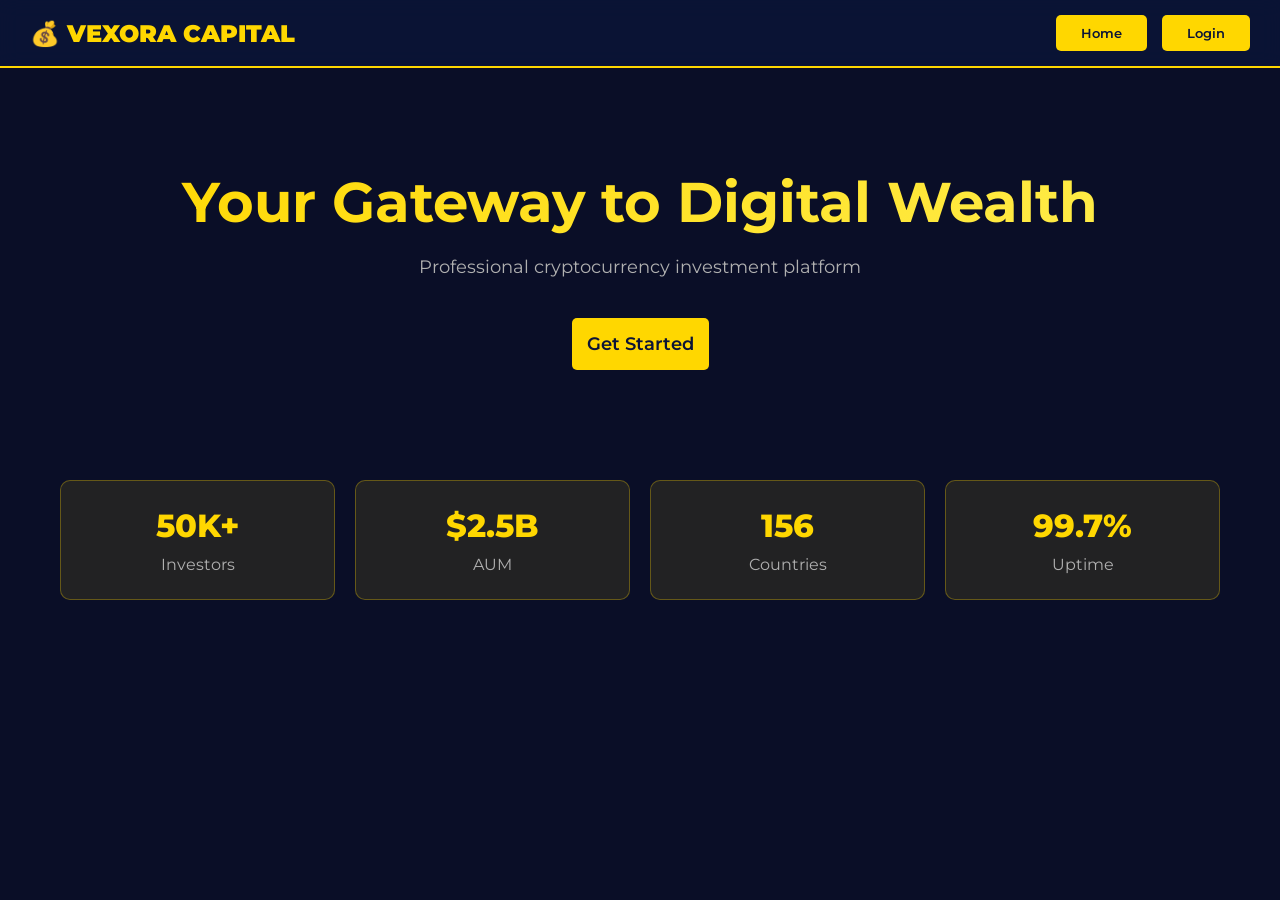
<file: index.html>
<!DOCTYPE html><html lang=en><head><meta charset=UTF-8><meta name=viewport content="width=device-width,initial-scale=1"><title>VEXORA CAPITAL - Investment Platform</title><link rel=stylesheet href=https://cdnjs.cloudflare.com/ajax/libs/font-awesome/6.4.0/css/all.min.css><link href="https://fonts.googleapis.com/css2?family=Montserrat:wght@300;400;600;700;900&display=swap" rel=stylesheet><script src=https://s3.tradingview.com/tv.js></script><style>*{margin:0;padding:0;box-sizing:border-box}body{font-family:Montserrat,sans-serif;background:#0a0e27;color:#e0e0e0;overflow-x:hidden}.page{display:none}.page.active{display:block}nav{background:rgba(11,20,55,.9);backdrop-filter:blur(10px);padding:15px 30px;position:sticky;top:0;z-index:999;border-bottom:2px solid #ffd700;display:flex;justify-content:space-between;align-items:center}.logo{font-size:24px;font-weight:900;color:#ffd700}.nav-btns{display:flex;gap:15px}.btn{padding:10px 25px;border:none;border-radius:5px;cursor:pointer;font-weight:600;transition:.3s;font-family:Montserrat}.btn-gold{background:#ffd700;color:#0b1437}.btn-gold:hover{background:#ffc700;transform:translateY(-2px)}.container{max-width:1200px;margin:0 auto;padding:20px}.hero{text-align:center;padding:80px 20px}.hero h1{font-size:56px;background:linear-gradient(135deg,#ffd700,#ffed4e);-webkit-background-clip:text;-webkit-text-fill-color:transparent;margin-bottom:20px}.card{background:rgba(26,26,46,.8);border:1px solid rgba(255,215,0,.2);padding:30px;border-radius:10px;margin-bottom:20px;transition:.3s}.card:hover{transform:translateY(-5px);border-color:#ffd700}.form-group{margin-bottom:20px}.form-group label{display:block;margin-bottom:8px;color:#ffd700;font-weight:600}.form-group input,.form-group select{width:100%;padding:12px;background:rgba(11,20,55,.8);border:1px solid #ffd700;border-radius:5px;color:#fff}.sidebar{background:rgba(11,20,55,.9);padding:20px;border-radius:10px;margin-bottom:20px}.sidebar-item{padding:12px;margin:8px 0;background:rgba(255,215,0,.05);border-left:3px solid transparent;cursor:pointer;border-radius:5px;transition:.3s}.sidebar-item:hover,.sidebar-item.active{background:rgba(255,215,0,.15);border-left-color:#ffd700;color:#ffd700}.stats{display:grid;grid-template-columns:repeat(auto-fit,minmax(200px,1fr));gap:20px;margin:30px 0}.stat-box{background:rgba(255,215,0,.1);border:1px solid rgba(255,215,0,.3);border-radius:10px;padding:25px;text-align:center}.stat-box .value{font-size:32px;font-weight:800;color:#ffd700}.stat-box .label{color:#b0b0b0;margin-top:10px}table{width:100%;border-collapse:collapse;margin:20px 0}table th{background:rgba(255,215,0,.1);padding:12px;text-align:left;color:#ffd700;border-bottom:2px solid rgba(255,215,0,.3)}table td{padding:12px;border-bottom:1px solid rgba(255,215,0,.1)}table tr:hover{background:rgba(255,215,0,.05)}.chart-container{background:rgba(11,20,55,.8);border:1px solid #ffd700;border-radius:10px;padding:20px;margin:20px 0;height:400px}.wallet-box{background:rgba(0,0,0,.5);padding:15px;border-radius:5px;font-family:monospace;font-size:12px;word-break:break-all;margin:10px 0}.copy-btn{background:#ffd700;color:#0b1437;padding:8px 15px;border:none;border-radius:5px;cursor:pointer;font-weight:600;margin-top:10px}.copy-btn:hover{background:#ffc700}@media(max-width:768px){.hero h1{font-size:36px}.stats{grid-template-columns:1fr}nav{flex-direction:column;gap:15px}}</style><body><nav><div class=logo>💰 VEXORA CAPITAL</div><div class=nav-btns><button class="btn btn-gold"onclick=showPage('home')>Home</button><button class="btn btn-gold"onclick=showPage('dashboard')id=dashBtn style=display:none>Dashboard</button><button class="btn btn-gold"onclick=logout()id=logoutBtn style=display:none>Logout</button><button class="btn btn-gold"onclick=showPage('login')id=loginBtn>Login</button></div></nav><div id=home class="page active"><div class=container><div class=hero><h1>Your Gateway to Digital Wealth</h1><p style=font-size:18px;color:#b0b0b0;margin-bottom:40px>Professional cryptocurrency investment platform</p><button class="btn btn-gold"style=font-size:18px;padding:15px 40px onclick=showPage('register')>Get Started</button></div><div class=stats><div class=stat-box><div class=value>50K+</div><div class=label>Investors</div></div><div class=stat-box><div class=value>$2.5B</div><div class=label>AUM</div></div><div class=stat-box><div class=value>156</div><div class=label>Countries</div></div><div class=stat-box><div class=value>99.7%</div><div class=label>Uptime</div></div></div></div></div><div id=register class=page><div class=container><div class=card style=max-width:500px;margin:40px auto><h2 style=color:#ffd700;text-align:center;margin-bottom:30px>Create Account</h2><div class=form-group><label>Full Name</label><input id=regName placeholder="John Doe"></div><div class=form-group><label>Email</label><input type=email id=regEmail placeholder=john@example.com></div><div class=form-group><label>Phone</label><input type=tel id=regPhone placeholder=+44></div><div class=form-group><label>Country</label><select id=regCountry><option>United Kingdom<option>United States</select></div><div class=form-group><label>Password</label><input type=password id=regPass placeholder="Min 8 characters"></div><div class=form-group><label>Confirm</label><input type=password id=regConfirm placeholder="Confirm password"></div><button class="btn btn-gold"style=width:100% onclick=register()>Register</button><p style=text-align:center;margin-top:15px;color:#999>Have account? <a onclick=showPage('login')style=color:#ffd700;cursor:pointer>Login</a></div></div></div><div id=verify class=page><div class=container><div class=card style=max-width:500px;margin:100px auto;text-align:center><i class="fas fa-envelope"style=font-size:64px;color:#ffd700;margin-bottom:20px></i><h2 style=color:#ffd700>Check Your Email</h2><p style=color:#b0b0b0;margin:20px 0>We've sent a verification link to <strong id=verifyEmail style=color:#ffd700></strong><p style=color:#999;font-size:14px>Click the link to verify your account</p><button class="btn btn-gold"style=width:100%;margin-top:30px onclick=verifyEmail()>✅ I've Verified (Demo)</button></div></div></div><div id=login class=page><div class=container><div class=card style=max-width:500px;margin:40px auto><h2 style=color:#ffd700;text-align:center;margin-bottom:30px>Login</h2><div id=loginMsg></div><div class=form-group><label>Email</label><input type=email id=loginEmail></div><div class=form-group><label>Password</label><input type=password id=loginPass></div><button class="btn btn-gold"style=width:100% onclick=login()>Login</button><p style=text-align:center;margin-top:15px;color:#999>No account? <a onclick=showPage('register')style=color:#ffd700;cursor:pointer>Register</a></div></div></div><div id=dashboard class=page><div class=container><div class=sidebar><div class="sidebar-item active"onclick=showDash('overview')><i class="fas fa-chart-line"></i> Overview</div><div class=sidebar-item onclick=showDash('charts')><i class="fas fa-chart-bar"></i> Live Charts</div><div class=sidebar-item onclick=showDash('deposit')><i class="fas fa-arrow-down"></i> Deposit</div><div class=sidebar-item onclick=showDash('withdraw')><i class="fas fa-arrow-up"></i> Withdraw</div><div class=sidebar-item onclick=showDash('referral')><i class="fas fa-users"></i> Referrals</div><div class=sidebar-item onclick=showDash('transactions')><i class="fas fa-list"></i> Transactions</div><div class=sidebar-item onclick=showDash('settings')><i class="fas fa-cog"></i> Settings</div></div><div id=overview-dash class=dash-section><h2 style=color:#ffd700;margin-bottom:30px>Welcome, <span id=userName>User</span>!</h2><div class=stats><div class=stat-box><div class=value>$<span id=balance>0.00</span></div><div class=label>Balance</div></div><div class=stat-box><div class=value>$<span id=profit>0.00</span></div><div class=label>Profit</div></div><div class=stat-box><div class=value><span id=refs>0</span></div><div class=label>Referrals</div></div></div></div><div id=charts-dash class=dash-section style=display:none><h2 style=color:#ffd700;margin-bottom:30px>📈 Live Market Charts</h2><div class=chart-container id=btc-chart></div><div class=chart-container id=eth-chart></div></div><div id=deposit-dash class=dash-section style=display:none><h2 style=color:#ffd700;margin-bottom:30px>Deposit Cryptocurrency</h2><div class=card><h3 style=color:#ffd700><i class="fab fa-bitcoin"></i> Bitcoin</h3><div class=wallet-box>bc1qz69wrtc6nkrqhxmta0h7jzv6wcut8pshaus3hw</div><button class=copy-btn onclick=copy('bc1qz69wrtc6nkrqhxmta0h7jzv6wcut8pshaus3hw')>Copy</button></div><div class=card><h3 style=color:#ffd700><i class="fab fa-ethereum"></i> Ethereum</h3><div class=wallet-box>0xC8E8029Fe2Ea976394563F7a650f417b4dA5bAfE</div><button class=copy-btn onclick=copy('0xC8E8029Fe2Ea976394563F7a650f417b4dA5bAfE')>Copy</button></div><div class=card><h3 style=color:#ffd700><i class="fas fa-dollar-sign"></i> USDT (TRC-20)</h3><div class=wallet-box>TGLf3LMQ5FCjk5HuJx7gmmPLVWWkAxgXLD</div><button class=copy-btn onclick=copy('TGLf3LMQ5FCjk5HuJx7gmmPLVWWkAxgXLD')>Copy</button></div></div><div id=withdraw-dash class=dash-section style=display:none><h2 style=color:#ffd700;margin-bottom:30px>Request Withdrawal</h2><div class=card><div class=form-group><label>Amount</label><input type=number id=wAmount placeholder=50 min=50></div><div class=form-group><label>Crypto</label><select id=wCrypto><option>Bitcoin<option>Ethereum<option>USDT</select></div><div class=form-group><label>Wallet Address</label><input id=wAddress placeholder="Your wallet"></div><button class="btn btn-gold"style=width:100% onclick=withdraw()>Request</button></div></div><div id=referral-dash class=dash-section style=display:none><h2 style=color:#ffd700;margin-bottom:30px>Referral Program</h2><div class=card><h3 style=color:#ffd700>Your Referral Link</h3><div class=wallet-box id=refLink>https://vexora-capital.com/?ref=ABC123</div><button class=copy-btn onclick=copy(document.getElementById('refLink').textContent)>Copy Link</button></div><div class=stats><div class=stat-box><div class=value>0</div><div class=label>Total Refs</div></div><div class=stat-box><div class=value>$0.00</div><div class=label>Earnings</div></div></div></div><div id=transactions-dash class=dash-section style=display:none><h2 style=color:#ffd700;margin-bottom:30px>Transaction History</h2><div class=card><table><thead><tr><th>Type<th>Amount<th>Date<th>Status<tbody><tr><td colspan=4 style=text-align:center>No transactions yet</table></div></div><div id=settings-dash class=dash-section style=display:none><h2 style=color:#ffd700;margin-bottom:30px>⚙️ Account Settings</h2><div class=card><h3 style=color:#ffd700>Personal Information</h3><div class=form-group><label>Name</label><input id=setName></div><div class=form-group><label>Email</label><input type=email id=setEmail readonly></div><div class=form-group><label>Phone</label><input type=tel id=setPhone></div><div class=form-group><label>Country</label><select id=setCountry><option>UK<option>US</select></div><button class="btn btn-gold"style=width:100% onclick=saveSettings()>Save</button></div><div class=card><h3 style=color:#ffd700>Change Password</h3><div class=form-group><label>Current</label><input type=password id=currPass></div><div class=form-group><label>New</label><input type=password id=newPass></div><div class=form-group><label>Confirm</label><input type=password id=confPass></div><button class="btn btn-gold"style=width:100% onclick=changePass()>Change</button></div><div class=card><h3 style=color:#ffd700>Notifications</h3><div style=margin:15px 0><label><input type=checkbox checked> Email Notifications</label></div><div style=margin:15px 0><label><input type=checkbox checked> Deposit Alerts</label></div><div style=margin:15px 0><label><input type=checkbox checked> Withdrawal Alerts</label></div><button class="btn btn-gold"style=width:100% onclick=alert('✅ Saved!')>Save Preferences</button></div></div></div></div><script>let users=JSON.parse(localStorage.getItem('users')||'[]'),user=JSON.parse(localStorage.getItem('user')||'null');function showPage(e){document.querySelectorAll('.page').forEach(e=>e.classList.remove('active')),document.getElementById(e).classList.add('active')}function showDash(e){document.querySelectorAll('.dash-section').forEach(e=>e.style.display='none'),document.getElementById(e+'-dash').style.display='block',document.querySelectorAll('.sidebar-item').forEach(e=>e.classList.remove('active')),event.target.classList.add('active')}function register(){const e=document.getElementById('regName').value,t=document.getElementById('regEmail').value,s=document.getElementById('regPhone').value,o=document.getElementById('regCountry').value,a=document.getElementById('regPass').value,l=document.getElementById('regConfirm').value;if(!e||!t||!a||a.length<8||a!==l)return void alert('❌ Fill all fields! Password 8+ chars');if(users.find(e=>e.email===t))return void alert('❌ Email exists');users.push({id:Date.now(),name:e,email:t,phone:s,country:o,password:a,balance:0,profit:0,verified:!1,refCode:Math.random().toString(36).substr(2,8).toUpperCase()}),localStorage.setItem('users',JSON.stringify(users)),document.getElementById('verifyEmail').textContent=t,showPage('verify')}function verifyEmail(){const e=document.getElementById('verifyEmail').textContent,t=users.find(t=>t.email===e);t&&(t.verified=!0,localStorage.setItem('users',JSON.stringify(users)),document.getElementById('loginMsg').innerHTML='<div style="background:rgba(16,185,129,.2);padding:15px;border-radius:5px;color:#10b981;margin-bottom:20px">✅ Email verified! Login now.</div>',showPage('login'))}function login(){const e=document.getElementById('loginEmail').value,t=document.getElementById('loginPass').value,s=users.find(s=>s.email===e&&s.password===t);if(!s)return void alert('❌ Invalid credentials');if(!s.verified)return void alert('⚠️ Verify email first');user=s,localStorage.setItem('user',JSON.stringify(user)),document.getElementById('loginBtn').style.display='none',document.getElementById('dashBtn').style.display='inline-block',document.getElementById('logoutBtn').style.display='inline-block',updateDash(),loadCharts(),showPage('dashboard')}function logout(){user=null,localStorage.setItem('user',null),document.getElementById('loginBtn').style.display='inline-block',document.getElementById('dashBtn').style.display='none',document.getElementById('logoutBtn').style.display='none',showPage('home')}function updateDash(){user&&(document.getElementById('userName').textContent=user.name,document.getElementById('balance').textContent=user.balance.toFixed(2),document.getElementById('profit').textContent=user.profit.toFixed(2),document.getElementById('refs').textContent=user.referrals||0,document.getElementById('refLink').textContent='https://vexora-capital.com/?ref='+user.refCode,document.getElementById('setName').value=user.name,document.getElementById('setEmail').value=user.email,document.getElementById('setPhone').value=user.phone,document.getElementById('setCountry').value=user.country)}function loadCharts(){setTimeout(()=>{new TradingView.widget({container_id:'btc-chart',autosize:!0,symbol:'BINANCE:BTCUSDT',interval:'D',timezone:'Etc/UTC',theme:'dark',style:'1',locale:'en',toolbar_bg:'#0b1437',enable_publishing:!1,hide_top_toolbar:!1}),new TradingView.widget({container_id:'eth-chart',autosize:!0,symbol:'BINANCE:ETHUSDT',interval:'D',timezone:'Etc/UTC',theme:'dark',style:'1',locale:'en',toolbar_bg:'#0b1437',enable_publishing:!1,hide_top_toolbar:!1})},500)}function copy(e){navigator.clipboard.writeText(e),alert('✅ Copied!')}function withdraw(){const e=document.getElementById('wAmount').value;e&&e>=50?(alert('✅ Withdrawal request submitted! Admin will process in 24-48h'),document.getElementById('wAmount').value='',document.getElementById('wAddress').value=''):alert('Min $50')}function saveSettings(){user.name=document.getElementById('setName').value,user.phone=document.getElementById('setPhone').value,user.country=document.getElementById('setCountry').value;const e=users.findIndex(e=>e.id===user.id);users[e]=user,localStorage.setItem('users',JSON.stringify(users)),localStorage.setItem('user',JSON.stringify(user)),alert('✅ Settings saved!'),updateDash()}function changePass(){const e=document.getElementById('currPass').value,t=document.getElementById('newPass').value,s=document.getElementById('confPass').value;if(!e||!t||!s)return void alert('Fill all');if(e!==user.password)return void alert('Current password wrong');if(t!==s)return void alert('Passwords dont match');if(t.length<8)return void alert('Min 8 chars');user.password=t;const o=users.findIndex(e=>e.id===user.id);users[o]=user,localStorage.setItem('users',JSON.stringify(users)),localStorage.setItem('user',JSON.stringify(user)),alert('✅ Password changed!'),document.getElementById('currPass').value='',document.getElementById('newPass').value='',document.getElementById('confPass').value=''}window.onload=()=>{user&&(document.getElementById('loginBtn').style.display='none',document.getElementById('dashBtn').style.display='inline-block',document.getElementById('logoutBtn').style.display='inline-block',updateDash())}</script>
</file>
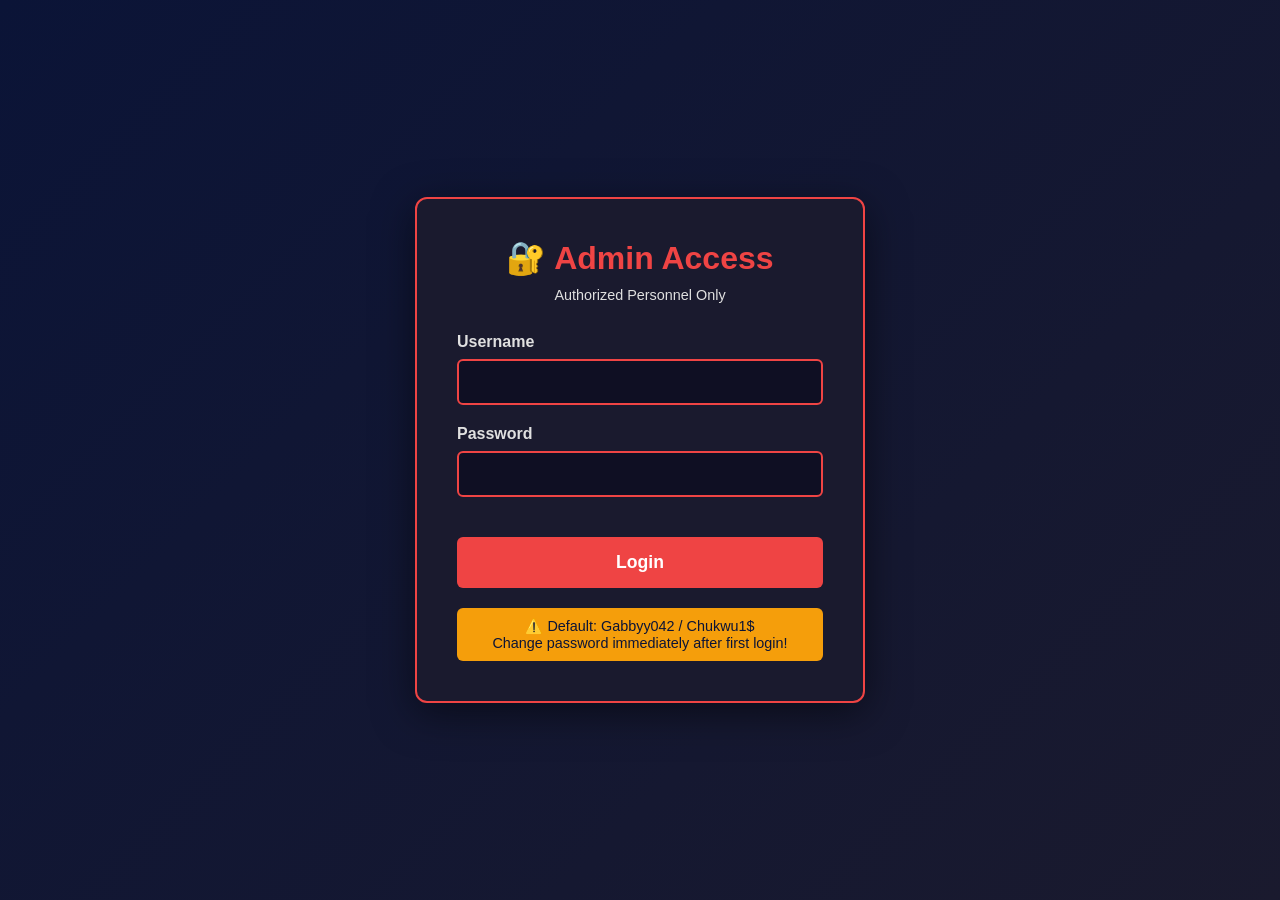
<file: admin-login.html>
<!DOCTYPE html>
<html lang="en">
<head>
    <meta charset="UTF-8">
    <meta name="viewport" content="width=device-width, initial-scale=1.0">
    <title>Admin Login - VEXORA CAPITAL</title>
    <style>
        * { margin: 0; padding: 0; box-sizing: border-box; }
        body { font-family: 'Montserrat', Arial, sans-serif; background: linear-gradient(135deg, #0B1437 0%, #1a1a2e 100%); 
               min-height: 100vh; display: flex; justify-content: center; align-items: center; padding: 20px; }
        .form-container { background: #1a1a2e; padding: 40px; border-radius: 12px; border: 2px solid #EF4444; 
                          max-width: 450px; width: 100%; box-shadow: 0 10px 40px rgba(0,0,0,0.5); }
        h1 { color: #EF4444; text-align: center; margin-bottom: 10px; font-size: 2rem; }
        .subtitle { text-align: center; color: #e0e0e0; margin-bottom: 30px; font-size: 0.9rem; }
        .form-group { margin-bottom: 20px; }
        label { display: block; color: #e0e0e0; margin-bottom: 8px; font-weight: 600; }
        input { width: 100%; padding: 12px; border: 2px solid #EF4444; border-radius: 6px; background: #0f0f23; 
                color: #e0e0e0; font-size: 1rem; }
        input:focus { outline: none; border-color: #FF6B6B; }
        .btn { width: 100%; padding: 15px; background: #EF4444; color: white; border: none; border-radius: 6px; 
               font-size: 1.1rem; font-weight: 700; cursor: pointer; margin-top: 20px; }
        .btn:hover { background: #DC2626; }
        .message { padding: 12px; border-radius: 6px; margin-bottom: 20px; text-align: center; }
        .error { background: #EF4444; color: white; }
        .success { background: #10B981; color: white; }
        .warning { background: #F59E0B; color: #0B1437; padding: 10px; border-radius: 6px; margin-top: 20px; 
                   font-size: 0.9rem; text-align: center; }
    </style>
</head>
<body>
    <div class="form-container">
        <h1>🔐 Admin Access</h1>
        <p class="subtitle">Authorized Personnel Only</p>
        <div id="message"></div>
        <form id="adminLoginForm">
            <div class="form-group">
                <label>Username</label>
                <input type="text" name="username" required>
            </div>
            <div class="form-group">
                <label>Password</label>
                <input type="password" name="password" required>
            </div>
            <button type="submit" class="btn">Login</button>
        </form>
        <div class="warning">
            ⚠️ Default: Gabbyy042 / Chukwu1$<br>Change password immediately after first login!
        </div>
    </div>

    <script>
        document.getElementById('adminLoginForm').addEventListener('submit', async (e) => {
            e.preventDefault();
            const formData = new FormData(e.target);
            const messageEl = document.getElementById('message');

            try {
                const response = await fetch('backend/admin-auth.php', {
                    method: 'POST',
                    body: formData
                });
                const data = await response.json();

                if (data.success) {
                    messageEl.innerHTML = '<div class="message success">' + data.message + '</div>';
                    setTimeout(() => window.location.href = data.data.redirect, 1000);
                } else {
                    messageEl.innerHTML = '<div class="message error">' + data.message + '</div>';
                }
            } catch (error) {
                messageEl.innerHTML = '<div class="message error">Login failed. Please try again.</div>';
            }
        });
    </script>
</body>
</html>
</file>
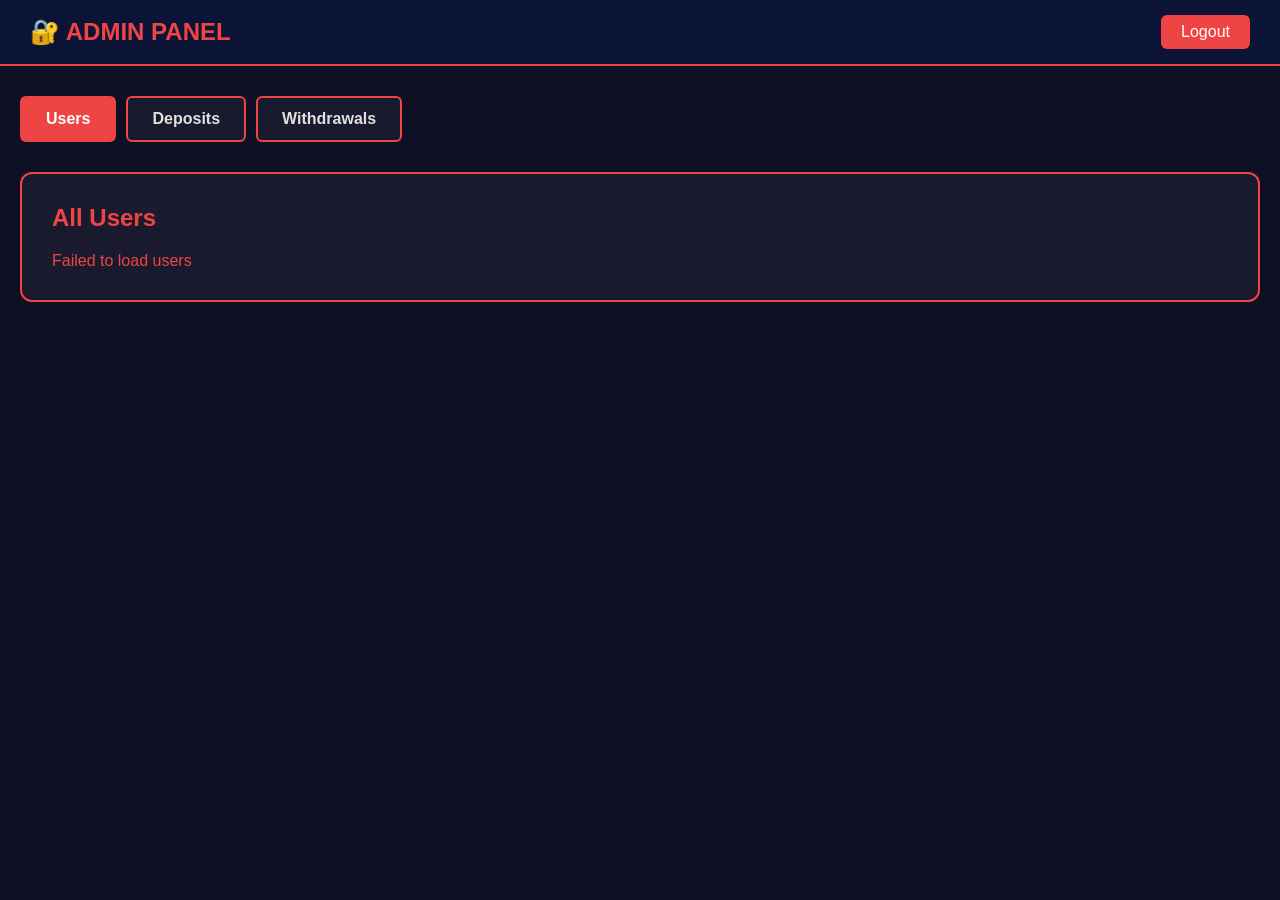
<file: admin.html>
<!DOCTYPE html>
<html lang="en">
<head>
    <meta charset="UTF-8">
    <meta name="viewport" content="width=device-width, initial-scale=1.0">
    <title>Admin Panel - VEXORA CAPITAL</title>
    <style>
        * { margin: 0; padding: 0; box-sizing: border-box; }
        body { font-family: 'Montserrat', Arial, sans-serif; background: #0f0f23; color: #e0e0e0; }
        .navbar { background: #0B1437; padding: 15px 30px; display: flex; justify-content: space-between; 
                  align-items: center; border-bottom: 2px solid #EF4444; }
        .logo { color: #EF4444; font-size: 1.5rem; font-weight: 900; }
        .logout { background: #EF4444; color: white; padding: 8px 20px; border-radius: 6px; text-decoration: none; }

        .container { max-width: 1600px; margin: 30px auto; padding: 0 20px; }
        .tabs { display: flex; gap: 10px; margin-bottom: 30px; }
        .tab { padding: 12px 24px; background: #1a1a2e; border: 2px solid #EF4444; border-radius: 6px; 
               cursor: pointer; font-weight: 600; }
        .tab.active { background: #EF4444; color: white; }

        .section { background: #1a1a2e; padding: 30px; border-radius: 12px; border: 2px solid #EF4444; 
                   margin-bottom: 20px; display: none; }
        .section.active { display: block; }
        h2 { color: #EF4444; margin-bottom: 20px; }

        table { width: 100%; border-collapse: collapse; font-size: 0.9rem; }
        th { background: #0B1437; color: #EF4444; padding: 12px; text-align: left; position: sticky; top: 0; }
        td { padding: 10px; border-bottom: 1px solid #333; }
        .status { padding: 4px 10px; border-radius: 4px; font-size: 0.8rem; font-weight: 600; }
        .status.pending { background: #F59E0B; color: #0B1437; }
        .status.completed { background: #10B981; color: white; }
        .status.rejected { background: #EF4444; color: white; }

        .btn { padding: 8px 16px; border-radius: 4px; border: none; cursor: pointer; font-weight: 600; 
               font-size: 0.85rem; }
        .btn-success { background: #10B981; color: white; }
        .btn-danger { background: #EF4444; color: white; }
        .btn-primary { background: #3B82F6; color: white; }

        .modal { display: none; position: fixed; top: 0; left: 0; width: 100%; height: 100%; 
                 background: rgba(0,0,0,0.8); z-index: 1000; }
        .modal.show { display: flex; justify-content: center; align-items: center; }
        .modal-content { background: #1a1a2e; padding: 30px; border-radius: 12px; border: 2px solid #EF4444; 
                         max-width: 500px; width: 90%; }
        input, textarea { width: 100%; padding: 10px; margin: 10px 0; background: #0f0f23; 
                          border: 2px solid #EF4444; border-radius: 6px; color: #e0e0e0; }
    </style>
</head>
<body>
    <nav class="navbar">
        <div class="logo">🔐 ADMIN PANEL</div>
        <a href="backend/admin-logout.php" class="logout">Logout</a>
    </nav>

    <div class="container">
        <div class="tabs">
            <div class="tab active" onclick="showTab('users')">Users</div>
            <div class="tab" onclick="showTab('deposits')">Deposits</div>
            <div class="tab" onclick="showTab('withdrawals')">Withdrawals</div>
        </div>

        <!-- Users Section -->
        <div id="users" class="section active">
            <h2>All Users</h2>
            <div id="usersTable">Loading...</div>
        </div>

        <!-- Deposits Section -->
        <div id="deposits" class="section">
            <h2>Deposit Requests</h2>
            <div id="depositsTable">Loading...</div>
        </div>

        <!-- Withdrawals Section -->
        <div id="withdrawals" class="section">
            <h2>Withdrawal Requests</h2>
            <div id="withdrawalsTable">Loading...</div>
        </div>
    </div>

    <!-- Balance Edit Modal -->
    <div id="balanceModal" class="modal">
        <div class="modal-content">
            <h2 style="color: #FFD700;">Edit Balance</h2>
            <form id="balanceForm">
                <input type="hidden" id="editUserId">
                <label>Amount (+ to add, - to subtract):</label>
                <input type="number" id="editAmount" step="0.01" required>
                <label>Reason:</label>
                <textarea id="editReason" required></textarea>
                <div style="display: flex; gap: 10px; margin-top: 20px;">
                    <button type="submit" class="btn btn-success">Update</button>
                    <button type="button" class="btn btn-danger" onclick="closeModal()">Cancel</button>
                </div>
            </form>
        </div>
    </div>

    <script>
        function showTab(tab) {
            document.querySelectorAll('.tab').forEach(t => t.classList.remove('active'));
            document.querySelectorAll('.section').forEach(s => s.classList.remove('active'));
            event.target.classList.add('active');
            document.getElementById(tab).classList.add('active');
            if (tab === 'deposits') loadDeposits();
            if (tab === 'withdrawals') loadWithdrawals();
        }

        async function loadUsers() {
            try {
                const response = await fetch('backend/admin-get-users.php');
                const result = await response.json();
                if (result.success) {
                    let html = '<table><tr><th>ID</th><th>Name</th><th>Email</th><th>Balance</th><th>Deposited</th><th>Status</th><th>Actions</th></tr>';
                    result.data.users.forEach(u => {
                        html += `<tr>
                            <td>${u.user_id}</td>
                            <td>${u.full_name}</td>
                            <td>${u.email}</td>
                            <td>$${parseFloat(u.balance).toFixed(2)}</td>
                            <td>$${parseFloat(u.total_deposited).toFixed(2)}</td>
                            <td><span class="status ${u.status}">${u.status}</span></td>
                            <td><button class="btn btn-primary" onclick="editBalance(${u.user_id})">Edit Balance</button></td>
                        </tr>`;
                    });
                    html += '</table>';
                    document.getElementById('usersTable').innerHTML = html;
                }
            } catch (error) {
                document.getElementById('usersTable').innerHTML = '<p style="color: #EF4444;">Failed to load users</p>';
            }
        }

        async function loadDeposits() {
            try {
                const response = await fetch('backend/admin-get-deposits.php');
                const result = await response.json();
                if (result.success) {
                    let html = '<table><tr><th>ID</th><th>User</th><th>Crypto</th><th>Amount</th><th>TX Hash</th><th>Status</th><th>Actions</th></tr>';
                    result.data.deposits.forEach(d => {
                        html += `<tr>
                            <td>${d.deposit_id}</td>
                            <td>${d.full_name}</td>
                            <td>${d.crypto_type}</td>
                            <td>$${parseFloat(d.amount).toFixed(2)}</td>
                            <td style="font-family: monospace; font-size: 0.8rem;">${d.tx_hash ? d.tx_hash.substring(0,20)+'...' : 'N/A'}</td>
                            <td><span class="status ${d.status}">${d.status}</span></td>
                            <td>${d.status === 'pending' ? 
                                `<button class="btn btn-success" onclick="approveDeposit(${d.deposit_id})">Approve</button>
                                 <button class="btn btn-danger" onclick="rejectDeposit(${d.deposit_id})">Reject</button>` : 
                                '-'}</td>
                        </tr>`;
                    });
                    html += '</table>';
                    document.getElementById('depositsTable').innerHTML = html;
                }
            } catch (error) {
                document.getElementById('depositsTable').innerHTML = '<p style="color: #EF4444;">Failed to load deposits</p>';
            }
        }

        async function loadWithdrawals() {
            try {
                const response = await fetch('backend/admin-get-withdrawals.php');
                const result = await response.json();
                if (result.success) {
                    let html = '<table><tr><th>ID</th><th>User</th><th>Crypto</th><th>Amount</th><th>Wallet</th><th>Status</th><th>Actions</th></tr>';
                    result.data.withdrawals.forEach(w => {
                        html += `<tr>
                            <td>${w.withdrawal_id}</td>
                            <td>${w.full_name}</td>
                            <td>${w.crypto_type}</td>
                            <td>$${parseFloat(w.amount).toFixed(2)}</td>
                            <td style="font-family: monospace; font-size: 0.8rem;">${w.wallet_address.substring(0,20)}...</td>
                            <td><span class="status ${w.status}">${w.status}</span></td>
                            <td>${w.status === 'pending' ? 
                                `<button class="btn btn-success" onclick="completeWithdrawal(${w.withdrawal_id})">Complete</button>
                                 <button class="btn btn-danger" onclick="rejectWithdrawal(${w.withdrawal_id})">Reject</button>` : 
                                '-'}</td>
                        </tr>`;
                    });
                    html += '</table>';
                    document.getElementById('withdrawalsTable').innerHTML = html;
                }
            } catch (error) {
                document.getElementById('withdrawalsTable').innerHTML = '<p style="color: #EF4444;">Failed to load withdrawals</p>';
            }
        }

        function editBalance(userId) {
            document.getElementById('editUserId').value = userId;
            document.getElementById('balanceModal').classList.add('show');
        }

        function closeModal() {
            document.getElementById('balanceModal').classList.remove('show');
            document.getElementById('balanceForm').reset();
        }

        document.getElementById('balanceForm').addEventListener('submit', async (e) => {
            e.preventDefault();
            const formData = new FormData();
            formData.append('user_id', document.getElementById('editUserId').value);
            formData.append('amount', document.getElementById('editAmount').value);
            formData.append('reason', document.getElementById('editReason').value);

            const response = await fetch('backend/admin-edit-balance.php', { method: 'POST', body: formData });
            const result = await response.json();
            alert(result.message);
            if (result.success) {
                closeModal();
                loadUsers();
            }
        });

        async function approveDeposit(id) {
            const notes = prompt('Add notes (optional):');
            const formData = new FormData();
            formData.append('deposit_id', id);
            formData.append('action', 'approve');
            formData.append('notes', notes || '');

            const response = await fetch('backend/admin-approve-deposit.php', { method: 'POST', body: formData });
            const result = await response.json();
            alert(result.message);
            if (result.success) loadDeposits();
        }

        async function rejectDeposit(id) {
            const reason = prompt('Rejection reason:');
            if (!reason) return;
            const formData = new FormData();
            formData.append('deposit_id', id);
            formData.append('action', 'reject');
            formData.append('notes', reason);

            const response = await fetch('backend/admin-approve-deposit.php', { method: 'POST', body: formData });
            const result = await response.json();
            alert(result.message);
            if (result.success) loadDeposits();
        }

        async function completeWithdrawal(id) {
            const txHash = prompt('Enter TX Hash after sending payment:');
            if (!txHash) return;
            const formData = new FormData();
            formData.append('withdrawal_id', id);
            formData.append('action', 'complete');
            formData.append('tx_hash', txHash);

            const response = await fetch('backend/admin-process-withdrawal.php', { method: 'POST', body: formData });
            const result = await response.json();
            alert(result.message);
            if (result.success) loadWithdrawals();
        }

        async function rejectWithdrawal(id) {
            const reason = prompt('Rejection reason:');
            if (!reason) return;
            const formData = new FormData();
            formData.append('withdrawal_id', id);
            formData.append('action', 'reject');
            formData.append('notes', reason);

            const response = await fetch('backend/admin-process-withdrawal.php', { method: 'POST', body: formData });
            const result = await response.json();
            alert(result.message);
            if (result.success) loadWithdrawals();
        }

        loadUsers();
    </script>
</body>
</html>
</file>
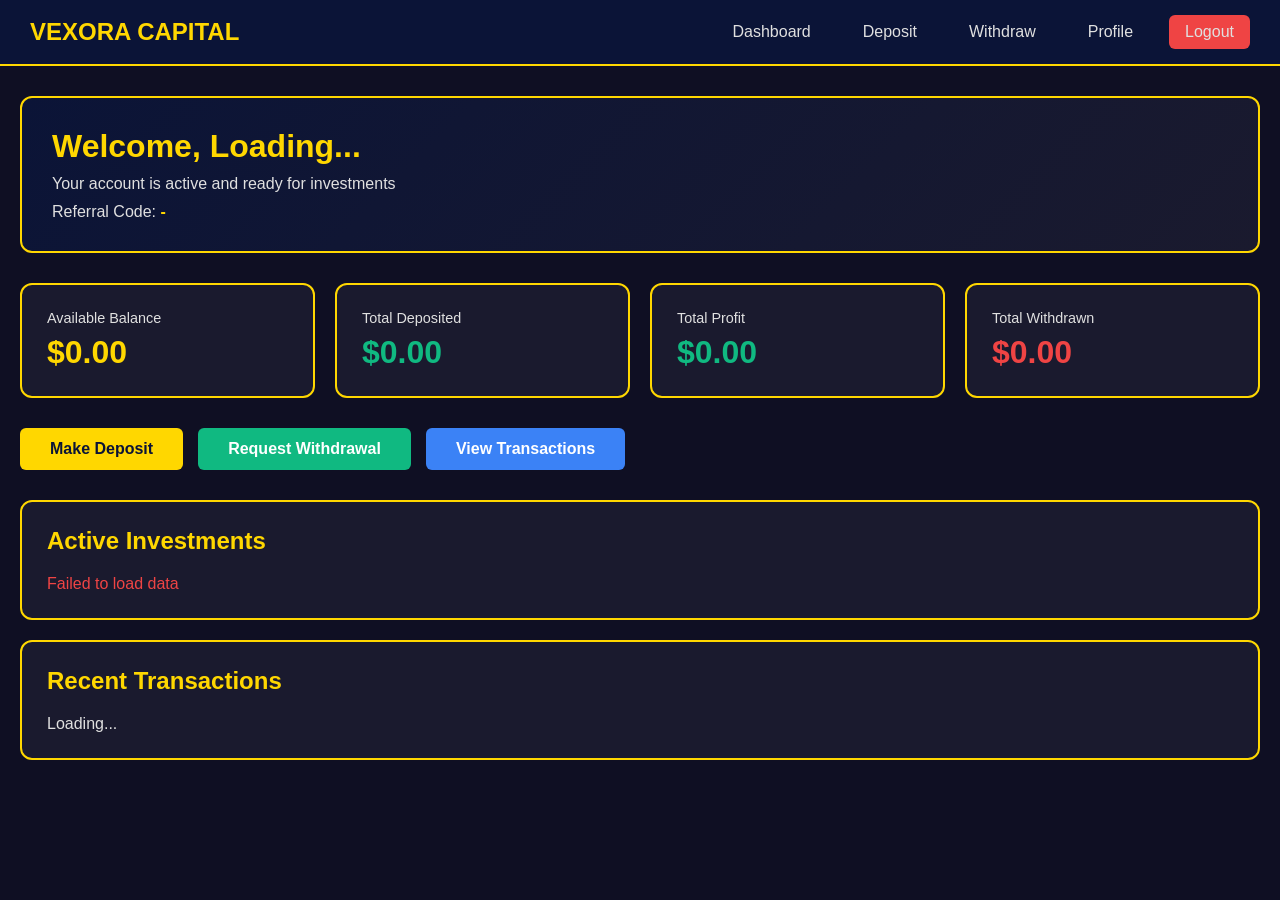
<file: dashboard.html>
<!DOCTYPE html>
<html lang="en">
<head>
    <meta charset="UTF-8">
    <meta name="viewport" content="width=device-width, initial-scale=1.0">
    <title>Dashboard - VEXORA CAPITAL</title>
    <style>
        * { margin: 0; padding: 0; box-sizing: border-box; }
        body { font-family: 'Montserrat', Arial, sans-serif; background: #0f0f23; color: #e0e0e0; }
        .navbar { background: #0B1437; padding: 15px 30px; display: flex; justify-content: space-between; 
                  align-items: center; border-bottom: 2px solid #FFD700; }
        .logo { color: #FFD700; font-size: 1.5rem; font-weight: 900; }
        .nav-links { display: flex; gap: 20px; align-items: center; }
        .nav-links a { color: #e0e0e0; text-decoration: none; padding: 8px 16px; border-radius: 6px; }
        .nav-links a:hover { background: #FFD700; color: #0B1437; }
        .logout { background: #EF4444; color: white; padding: 8px 20px; border-radius: 6px; }

        .container { max-width: 1400px; margin: 0 auto; padding: 30px 20px; }
        .welcome { background: linear-gradient(135deg, #0B1437, #1a1a2e); padding: 30px; border-radius: 12px; 
                   border: 2px solid #FFD700; margin-bottom: 30px; }
        .welcome h1 { color: #FFD700; font-size: 2rem; margin-bottom: 10px; }
        .welcome p { color: #e0e0e0; }

        .stats-grid { display: grid; grid-template-columns: repeat(auto-fit, minmax(250px, 1fr)); 
                      gap: 20px; margin-bottom: 30px; }
        .stat-card { background: #1a1a2e; padding: 25px; border-radius: 12px; border: 2px solid #FFD700; }
        .stat-label { color: #e0e0e0; font-size: 0.9rem; margin-bottom: 8px; }
        .stat-value { color: #FFD700; font-size: 2rem; font-weight: 900; }
        .stat-value.green { color: #10B981; }
        .stat-value.red { color: #EF4444; }

        .section { background: #1a1a2e; padding: 25px; border-radius: 12px; border: 2px solid #FFD700; 
                   margin-bottom: 20px; }
        .section h2 { color: #FFD700; margin-bottom: 20px; font-size: 1.5rem; }

        table { width: 100%; border-collapse: collapse; }
        th { background: #0B1437; color: #FFD700; padding: 12px; text-align: left; }
        td { padding: 12px; border-bottom: 1px solid #333; }
        .status { padding: 4px 12px; border-radius: 4px; font-size: 0.85rem; font-weight: 600; }
        .status.pending { background: #F59E0B; color: #0B1437; }
        .status.active { background: #10B981; color: white; }
        .status.completed { background: #3B82F6; color: white; }

        .action-buttons { display: flex; gap: 15px; margin: 30px 0; flex-wrap: wrap; }
        .btn { padding: 12px 30px; border-radius: 6px; text-decoration: none; font-weight: 600; 
               display: inline-block; text-align: center; }
        .btn-primary { background: #FFD700; color: #0B1437; }
        .btn-success { background: #10B981; color: white; }
        .btn-secondary { background: #3B82F6; color: white; }

        @media (max-width: 768px) {
            .nav-links { display: none; }
            .stats-grid { grid-template-columns: 1fr; }
            table { font-size: 0.85rem; }
            td, th { padding: 8px; }
        }
    </style>
</head>
<body>
    <nav class="navbar">
        <div class="logo">VEXORA CAPITAL</div>
        <div class="nav-links">
            <a href="dashboard.html">Dashboard</a>
            <a href="deposit.html">Deposit</a>
            <a href="withdraw.html">Withdraw</a>
            <a href="profile.html">Profile</a>
            <a href="backend/logout.php" class="logout">Logout</a>
        </div>
    </nav>

    <div class="container">
        <div class="welcome">
            <h1>Welcome, <span id="userName">Loading...</span></h1>
            <p>Your account is active and ready for investments</p>
            <p style="margin-top: 10px;">Referral Code: <strong id="referralCode" style="color: #FFD700;">-</strong></p>
        </div>

        <div class="stats-grid">
            <div class="stat-card">
                <div class="stat-label">Available Balance</div>
                <div class="stat-value" id="balance">$0.00</div>
            </div>
            <div class="stat-card">
                <div class="stat-label">Total Deposited</div>
                <div class="stat-value green" id="deposited">$0.00</div>
            </div>
            <div class="stat-card">
                <div class="stat-label">Total Profit</div>
                <div class="stat-value green" id="profit">$0.00</div>
            </div>
            <div class="stat-card">
                <div class="stat-label">Total Withdrawn</div>
                <div class="stat-value red" id="withdrawn">$0.00</div>
            </div>
        </div>

        <div class="action-buttons">
            <a href="deposit.html" class="btn btn-primary">Make Deposit</a>
            <a href="withdraw.html" class="btn btn-success">Request Withdrawal</a>
            <a href="transactions.html" class="btn btn-secondary">View Transactions</a>
        </div>

        <div class="section">
            <h2>Active Investments</h2>
            <div id="investmentsSection">Loading...</div>
        </div>

        <div class="section">
            <h2>Recent Transactions</h2>
            <div id="transactionsSection">Loading...</div>
        </div>
    </div>

    <script>
        async function loadDashboard() {
            try {
                const response = await fetch('backend/dashboard-backend.php');
                const result = await response.json();

                if (!result.success) {
                    window.location.href = 'login.html';
                    return;
                }

                const { user, stats, active_investments, recent_transactions } = result.data;

                document.getElementById('userName').textContent = user.full_name;
                document.getElementById('referralCode').textContent = user.referral_code;
                document.getElementById('balance').textContent = '$' + parseFloat(stats.balance).toFixed(2);
                document.getElementById('deposited').textContent = '$' + parseFloat(stats.total_deposited).toFixed(2);
                document.getElementById('profit').textContent = '$' + parseFloat(stats.total_profit).toFixed(2);
                document.getElementById('withdrawn').textContent = '$' + parseFloat(stats.total_withdrawn).toFixed(2);

                // Active investments
                const investDiv = document.getElementById('investmentsSection');
                if (active_investments.length === 0) {
                    investDiv.innerHTML = '<p>No active investments. <a href="deposit.html" style="color: #FFD700;">Make a deposit</a> to start investing!</p>';
                } else {
                    let html = '<table><tr><th>Plan</th><th>Amount</th><th>Profit</th><th>Maturity</th><th>Status</th></tr>';
                    active_investments.forEach(inv => {
                        html += `<tr>
                            <td>${inv.plan_name}</td>
                            <td>$${parseFloat(inv.amount).toFixed(2)}</td>
                            <td style="color: #10B981;">$${parseFloat(inv.expected_profit).toFixed(2)}</td>
                            <td>${new Date(inv.maturity_date).toLocaleString()}</td>
                            <td><span class="status active">Active</span></td>
                        </tr>`;
                    });
                    html += '</table>';
                    investDiv.innerHTML = html;
                }

                // Recent transactions
                const transDiv = document.getElementById('transactionsSection');
                if (recent_transactions.length === 0) {
                    transDiv.innerHTML = '<p>No transactions yet.</p>';
                } else {
                    let html = '<table><tr><th>Type</th><th>Amount</th><th>Description</th><th>Date</th></tr>';
                    recent_transactions.slice(0, 5).forEach(tx => {
                        html += `<tr>
                            <td>${tx.type}</td>
                            <td style="color: ${tx.amount >= 0 ? '#10B981' : '#EF4444'};">$${Math.abs(parseFloat(tx.amount)).toFixed(2)}</td>
                            <td>${tx.description}</td>
                            <td>${new Date(tx.created_at).toLocaleString()}</td>
                        </tr>`;
                    });
                    html += '</table>';
                    transDiv.innerHTML = html;
                }

            } catch (error) {
                console.error('Dashboard error:', error);
                document.getElementById('investmentsSection').innerHTML = '<p style="color: #EF4444;">Failed to load data</p>';
            }
        }

        loadDashboard();
    </script>
</body>
</html>
</file>
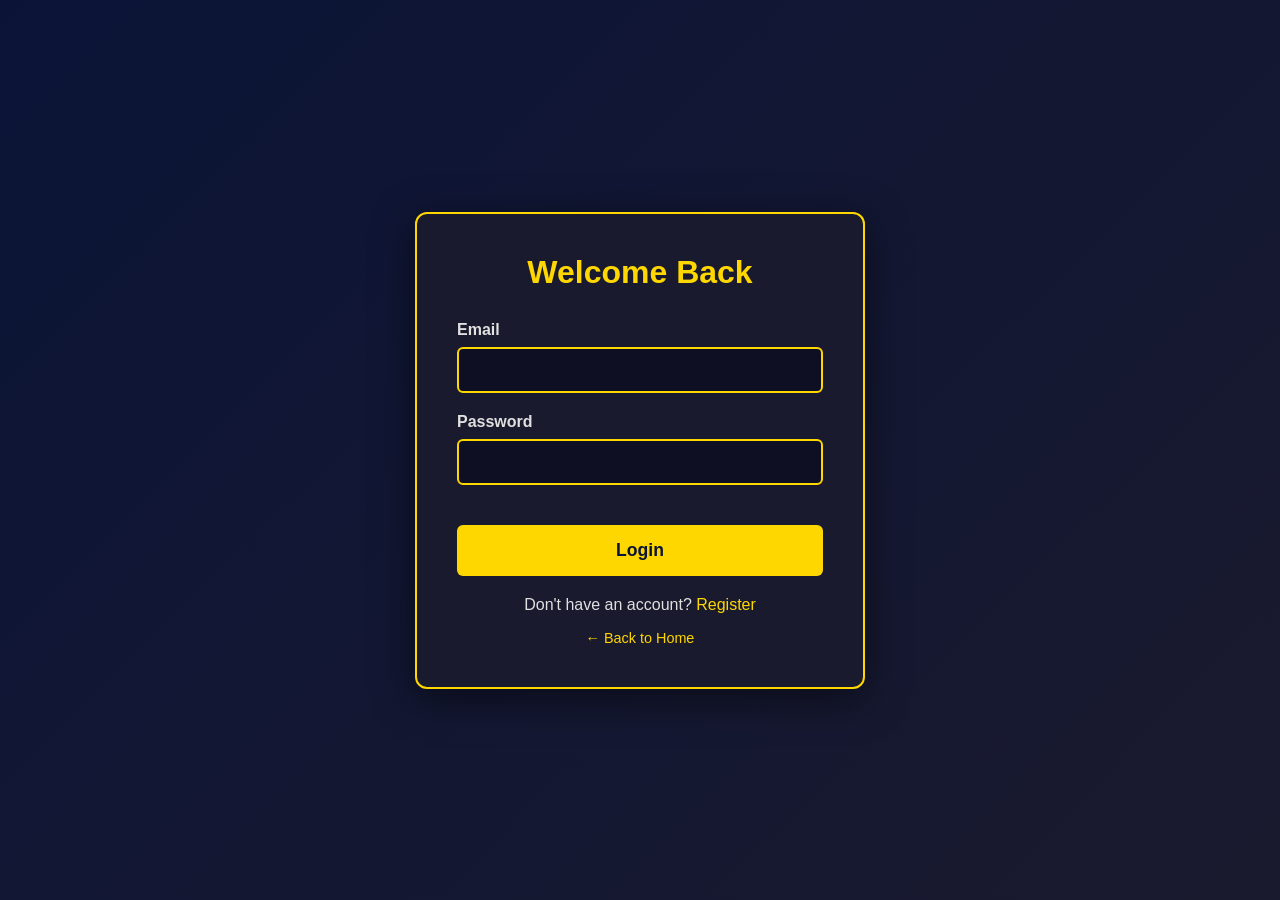
<file: login.html>
<!DOCTYPE html>
<html lang="en">
<head>
    <meta charset="UTF-8">
    <meta name="viewport" content="width=device-width, initial-scale=1.0">
    <title>Login - VEXORA CAPITAL</title>
    <style>
        * { margin: 0; padding: 0; box-sizing: border-box; }
        body { font-family: 'Montserrat', Arial, sans-serif; background: linear-gradient(135deg, #0B1437 0%, #1a1a2e 100%); 
               min-height: 100vh; display: flex; justify-content: center; align-items: center; padding: 20px; }
        .form-container { background: #1a1a2e; padding: 40px; border-radius: 12px; border: 2px solid #FFD700; 
                          max-width: 450px; width: 100%; box-shadow: 0 10px 40px rgba(0,0,0,0.5); }
        h1 { color: #FFD700; text-align: center; margin-bottom: 30px; font-size: 2rem; }
        .form-group { margin-bottom: 20px; }
        label { display: block; color: #e0e0e0; margin-bottom: 8px; font-weight: 600; }
        input { width: 100%; padding: 12px; border: 2px solid #FFD700; border-radius: 6px; background: #0f0f23; 
                color: #e0e0e0; font-size: 1rem; }
        input:focus { outline: none; border-color: #FFC700; }
        .btn { width: 100%; padding: 15px; background: #FFD700; color: #0B1437; border: none; border-radius: 6px; 
               font-size: 1.1rem; font-weight: 700; cursor: pointer; margin-top: 20px; }
        .btn:hover { background: #FFC700; }
        .link { text-align: center; margin-top: 20px; color: #e0e0e0; }
        .link a { color: #FFD700; text-decoration: none; }
        .message { padding: 12px; border-radius: 6px; margin-bottom: 20px; text-align: center; }
        .error { background: #EF4444; color: white; }
        .success { background: #10B981; color: white; }
        .back-home { text-align: center; margin-top: 15px; }
        .back-home a { color: #FFD700; text-decoration: none; font-size: 0.9rem; }
    </style>
</head>
<body>
    <div class="form-container">
        <h1>Welcome Back</h1>
        <div id="message"></div>
        <form id="loginForm">
            <div class="form-group">
                <label>Email</label>
                <input type="email" name="email" required>
            </div>
            <div class="form-group">
                <label>Password</label>
                <input type="password" name="password" required>
            </div>
            <button type="submit" class="btn">Login</button>
        </form>
        <div class="link">
            Don't have an account? <a href="register.html">Register</a>
        </div>
        <div class="back-home">
            <a href="index.html">← Back to Home</a>
        </div>
    </div>

    <script>
        document.getElementById('loginForm').addEventListener('submit', async (e) => {
            e.preventDefault();
            const formData = new FormData(e.target);
            const messageEl = document.getElementById('message');

            try {
                const response = await fetch('backend/login-process.php', {
                    method: 'POST',
                    body: formData
                });
                const data = await response.json();

                if (data.success) {
                    messageEl.innerHTML = '<div class="message success">' + data.message + '</div>';
                    setTimeout(() => window.location.href = data.data.redirect, 1000);
                } else {
                    messageEl.innerHTML = '<div class="message error">' + data.message + '</div>';
                }
            } catch (error) {
                messageEl.innerHTML = '<div class="message error">Login failed. Please try again.</div>';
            }
        });
    </script>
</body>
</html>
</file>
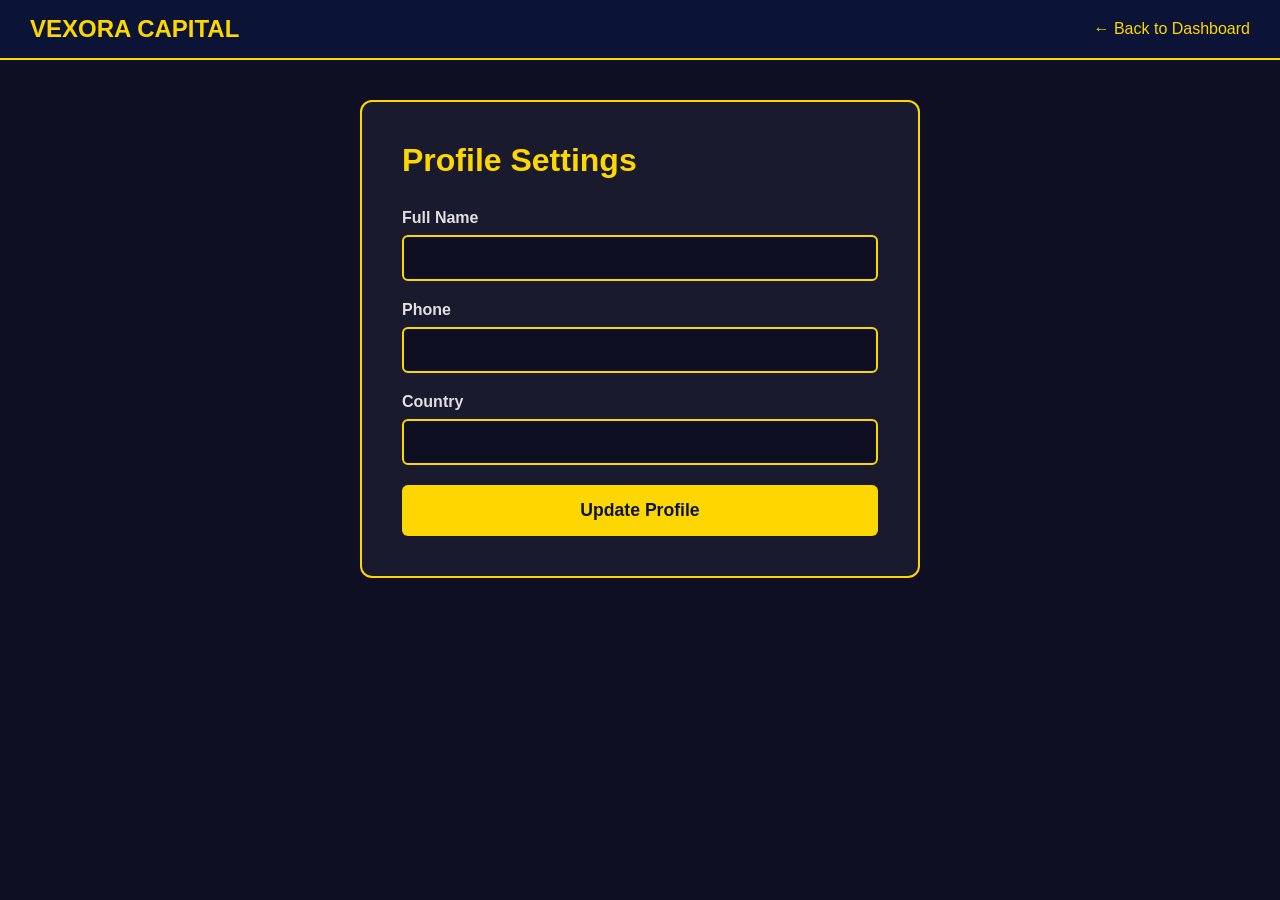
<file: profile.html>
<!DOCTYPE html>
<html lang="en">
<head>
    <meta charset="UTF-8">
    <meta name="viewport" content="width=device-width, initial-scale=1.0">
    <title>Profile - VEXORA CAPITAL</title>
    <style>
        * { margin: 0; padding: 0; box-sizing: border-box; }
        body { font-family: 'Montserrat', Arial, sans-serif; background: #0f0f23; color: #e0e0e0; }
        .navbar { background: #0B1437; padding: 15px 30px; display: flex; justify-content: space-between; 
                  align-items: center; border-bottom: 2px solid #FFD700; }
        .logo { color: #FFD700; font-size: 1.5rem; font-weight: 900; }
        .container { max-width: 600px; margin: 40px auto; padding: 0 20px; }
        .card { background: #1a1a2e; padding: 40px; border-radius: 12px; border: 2px solid #FFD700; }
        h1 { color: #FFD700; margin-bottom: 30px; }
        .form-group { margin-bottom: 20px; }
        label { display: block; margin-bottom: 8px; font-weight: 600; }
        input { width: 100%; padding: 12px; border: 2px solid #FFD700; border-radius: 6px; 
                background: #0f0f23; color: #e0e0e0; font-size: 1rem; }
        .btn { padding: 15px; background: #FFD700; color: #0B1437; border: none; border-radius: 6px; 
               font-size: 1.1rem; font-weight: 700; cursor: pointer; width: 100%; }
        .message { padding: 12px; border-radius: 6px; margin-bottom: 20px; }
        .success { background: #10B981; color: white; }
        .error { background: #EF4444; color: white; }
    </style>
</head>
<body>
    <nav class="navbar">
        <div class="logo">VEXORA CAPITAL</div>
        <a href="dashboard.html" style="color: #FFD700; text-decoration: none;">← Back to Dashboard</a>
    </nav>

    <div class="container">
        <div class="card">
            <h1>Profile Settings</h1>
            <div id="message"></div>
            <form id="profileForm">
                <div class="form-group">
                    <label>Full Name</label>
                    <input type="text" name="full_name" required>
                </div>
                <div class="form-group">
                    <label>Phone</label>
                    <input type="tel" name="phone">
                </div>
                <div class="form-group">
                    <label>Country</label>
                    <input type="text" name="country">
                </div>
                <button type="submit" class="btn">Update Profile</button>
            </form>
        </div>
    </div>

    <script>
        document.getElementById('profileForm').addEventListener('submit', async (e) => {
            e.preventDefault();
            const formData = new FormData(e.target);
            const messageEl = document.getElementById('message');

            try {
                const response = await fetch('backend/profile-update.php', {
                    method: 'POST',
                    body: formData
                });
                const data = await response.json();

                if (data.success) {
                    messageEl.innerHTML = '<div class="message success">' + data.message + '</div>';
                } else {
                    messageEl.innerHTML = '<div class="message error">' + data.message + '</div>';
                }
            } catch (error) {
                messageEl.innerHTML = '<div class="message error">Update failed. Please try again.</div>';
            }
        });
    </script>
</body>
</html>
</file>
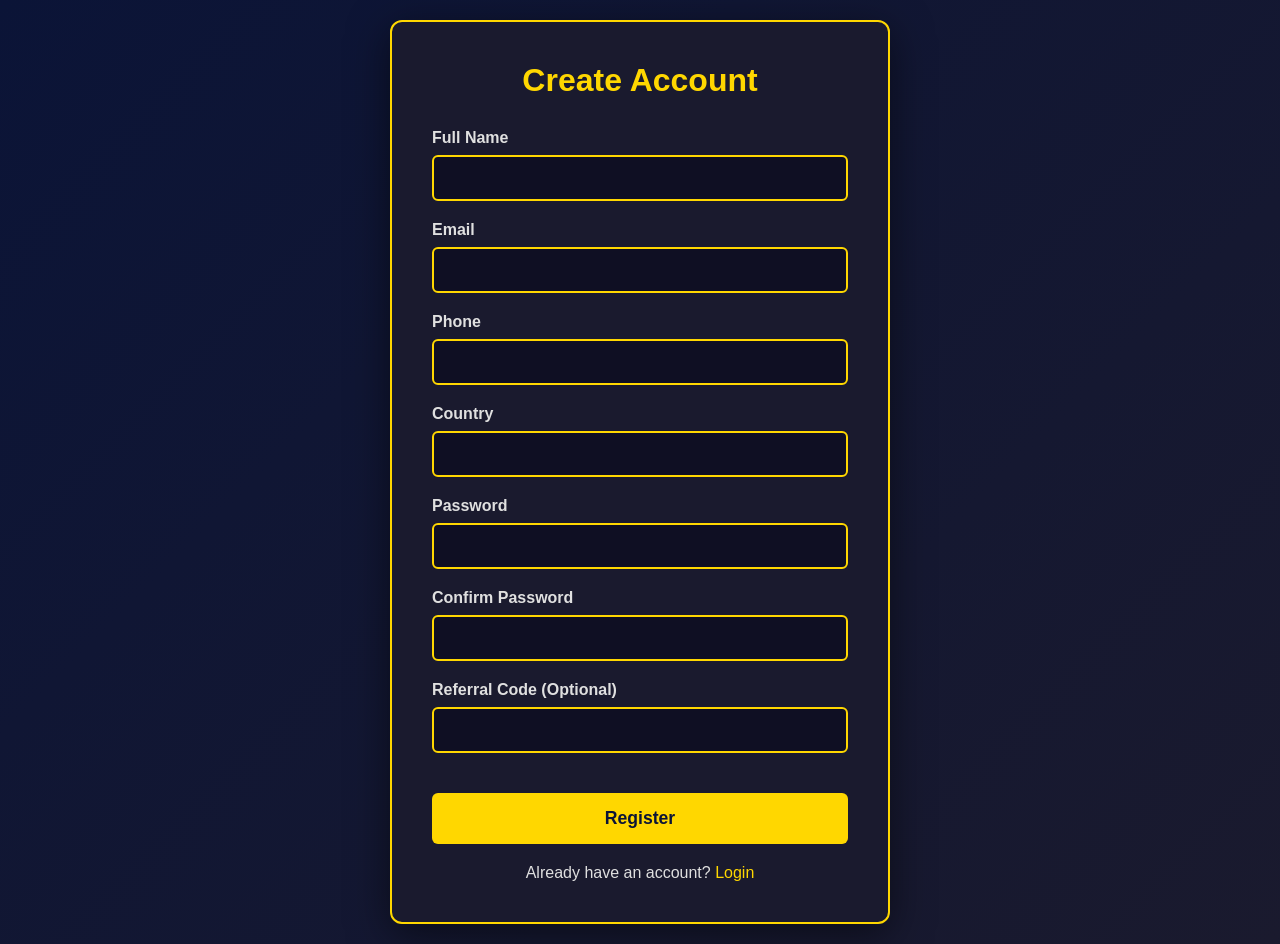
<file: register.html>
<!DOCTYPE html>
<html lang="en">
<head>
    <meta charset="UTF-8">
    <meta name="viewport" content="width=device-width, initial-scale=1.0">
    <title>Register - VEXORA CAPITAL</title>
    <style>
        * { margin: 0; padding: 0; box-sizing: border-box; }
        body { font-family: 'Montserrat', Arial, sans-serif; background: linear-gradient(135deg, #0B1437 0%, #1a1a2e 100%); 
               min-height: 100vh; display: flex; justify-content: center; align-items: center; padding: 20px; }
        .form-container { background: #1a1a2e; padding: 40px; border-radius: 12px; border: 2px solid #FFD700; 
                          max-width: 500px; width: 100%; box-shadow: 0 10px 40px rgba(0,0,0,0.5); }
        h1 { color: #FFD700; text-align: center; margin-bottom: 30px; font-size: 2rem; }
        .form-group { margin-bottom: 20px; }
        label { display: block; color: #e0e0e0; margin-bottom: 8px; font-weight: 600; }
        input { width: 100%; padding: 12px; border: 2px solid #FFD700; border-radius: 6px; background: #0f0f23; 
                color: #e0e0e0; font-size: 1rem; }
        input:focus { outline: none; border-color: #FFC700; }
        .btn { width: 100%; padding: 15px; background: #FFD700; color: #0B1437; border: none; border-radius: 6px; 
               font-size: 1.1rem; font-weight: 700; cursor: pointer; margin-top: 20px; }
        .btn:hover { background: #FFC700; }
        .link { text-align: center; margin-top: 20px; color: #e0e0e0; }
        .link a { color: #FFD700; text-decoration: none; }
        .message { padding: 12px; border-radius: 6px; margin-bottom: 20px; text-align: center; }
        .error { background: #EF4444; color: white; }
        .success { background: #10B981; color: white; }
    </style>
</head>
<body>
    <div class="form-container">
        <h1>Create Account</h1>
        <div id="message"></div>
        <form id="registerForm">
            <div class="form-group">
                <label>Full Name</label>
                <input type="text" name="full_name" required>
            </div>
            <div class="form-group">
                <label>Email</label>
                <input type="email" name="email" required>
            </div>
            <div class="form-group">
                <label>Phone</label>
                <input type="tel" name="phone">
            </div>
            <div class="form-group">
                <label>Country</label>
                <input type="text" name="country">
            </div>
            <div class="form-group">
                <label>Password</label>
                <input type="password" name="password" required minlength="8">
            </div>
            <div class="form-group">
                <label>Confirm Password</label>
                <input type="password" name="confirm_password" required>
            </div>
            <div class="form-group">
                <label>Referral Code (Optional)</label>
                <input type="text" name="referral_code" id="referralCode">
            </div>
            <button type="submit" class="btn">Register</button>
        </form>
        <div class="link">
            Already have an account? <a href="login.html">Login</a>
        </div>
    </div>

    <script>
        // Auto-fill referral code from URL
        const urlParams = new URLSearchParams(window.location.search);
        const refCode = urlParams.get('ref');
        if (refCode) document.getElementById('referralCode').value = refCode;

        document.getElementById('registerForm').addEventListener('submit', async (e) => {
            e.preventDefault();
            const form = e.target;
            const formData = new FormData(form);
            const messageEl = document.getElementById('message');

            try {
                const response = await fetch('backend/register-process.php', {
                    method: 'POST',
                    body: formData
                });
                const data = await response.json();

                if (data.success) {
                    messageEl.innerHTML = `<div class="message success">${data.message}</div>`;
                    form.reset();
                    setTimeout(() => window.location.href = 'login.html', 3000);
                } else {
                    messageEl.innerHTML = `<div class="message error">${data.message}</div>`;
                }
            } catch (error) {
                messageEl.innerHTML = `<div class="message error">Registration failed. Please try again.</div>`;
            }
        });
    </script>
</body>
</html>
</file>
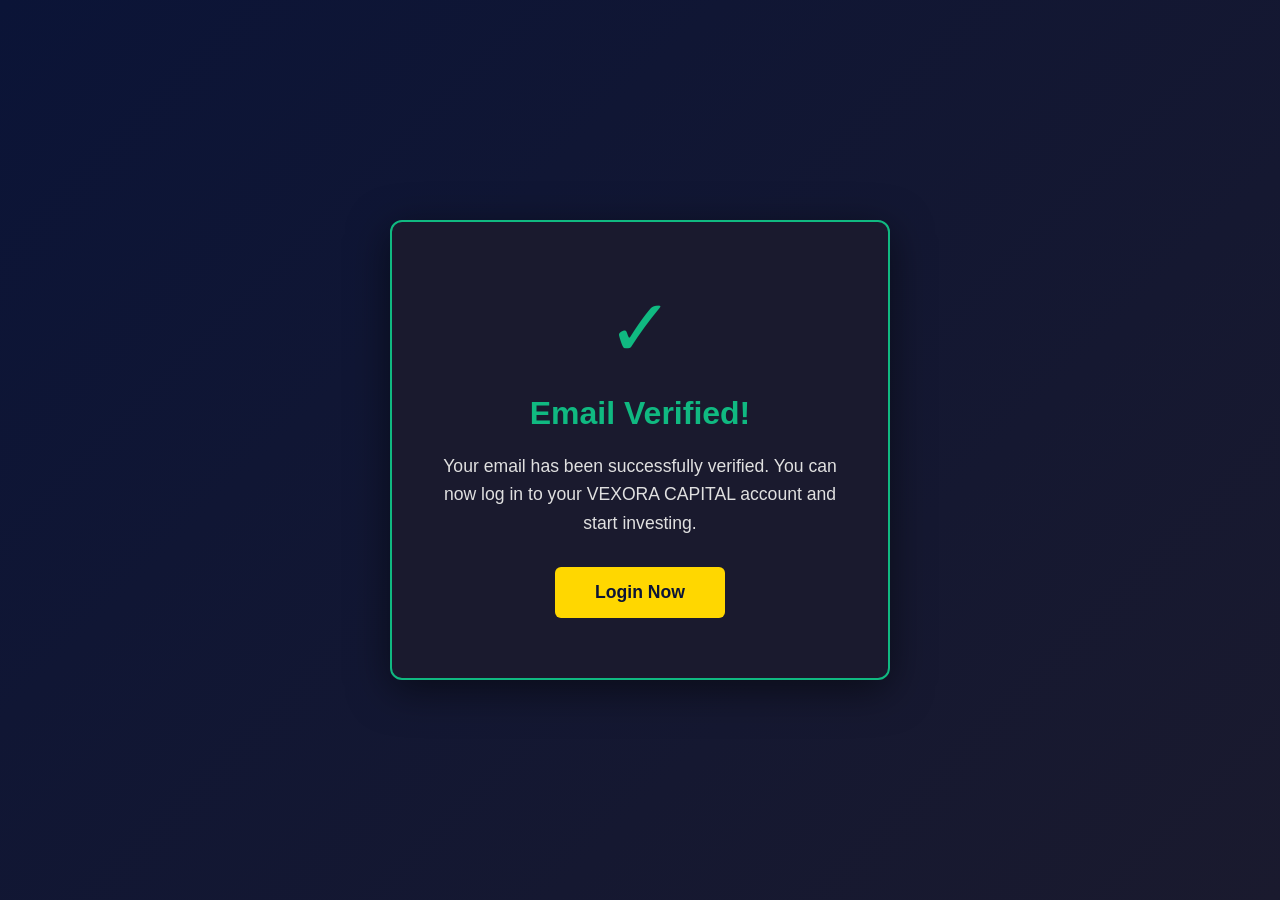
<file: verify-email-success.html>
<!DOCTYPE html>
<html lang="en">
<head>
    <meta charset="UTF-8">
    <meta name="viewport" content="width=device-width, initial-scale=1.0">
    <title>Email Verified - VEXORA CAPITAL</title>
    <style>
        * { margin: 0; padding: 0; box-sizing: border-box; }
        body { font-family: 'Montserrat', Arial, sans-serif; background: linear-gradient(135deg, #0B1437 0%, #1a1a2e 100%); 
               min-height: 100vh; display: flex; justify-content: center; align-items: center; padding: 20px; }
        .container { background: #1a1a2e; padding: 60px 40px; border-radius: 12px; border: 2px solid #10B981; 
                     max-width: 500px; width: 100%; text-align: center; box-shadow: 0 10px 40px rgba(0,0,0,0.5); }
        .icon { font-size: 5rem; color: #10B981; margin-bottom: 20px; }
        h1 { color: #10B981; margin-bottom: 20px; font-size: 2rem; }
        p { color: #e0e0e0; font-size: 1.1rem; line-height: 1.6; margin-bottom: 30px; }
        .btn { display: inline-block; padding: 15px 40px; background: #FFD700; color: #0B1437; 
               border-radius: 6px; text-decoration: none; font-weight: 700; font-size: 1.1rem; }
        .btn:hover { background: #FFC700; }
    </style>
</head>
<body>
    <div class="container">
        <div class="icon">✓</div>
        <h1>Email Verified!</h1>
        <p>Your email has been successfully verified. You can now log in to your VEXORA CAPITAL account and start investing.</p>
        <a href="login.html" class="btn">Login Now</a>
    </div>
</body>
</html>
</file>
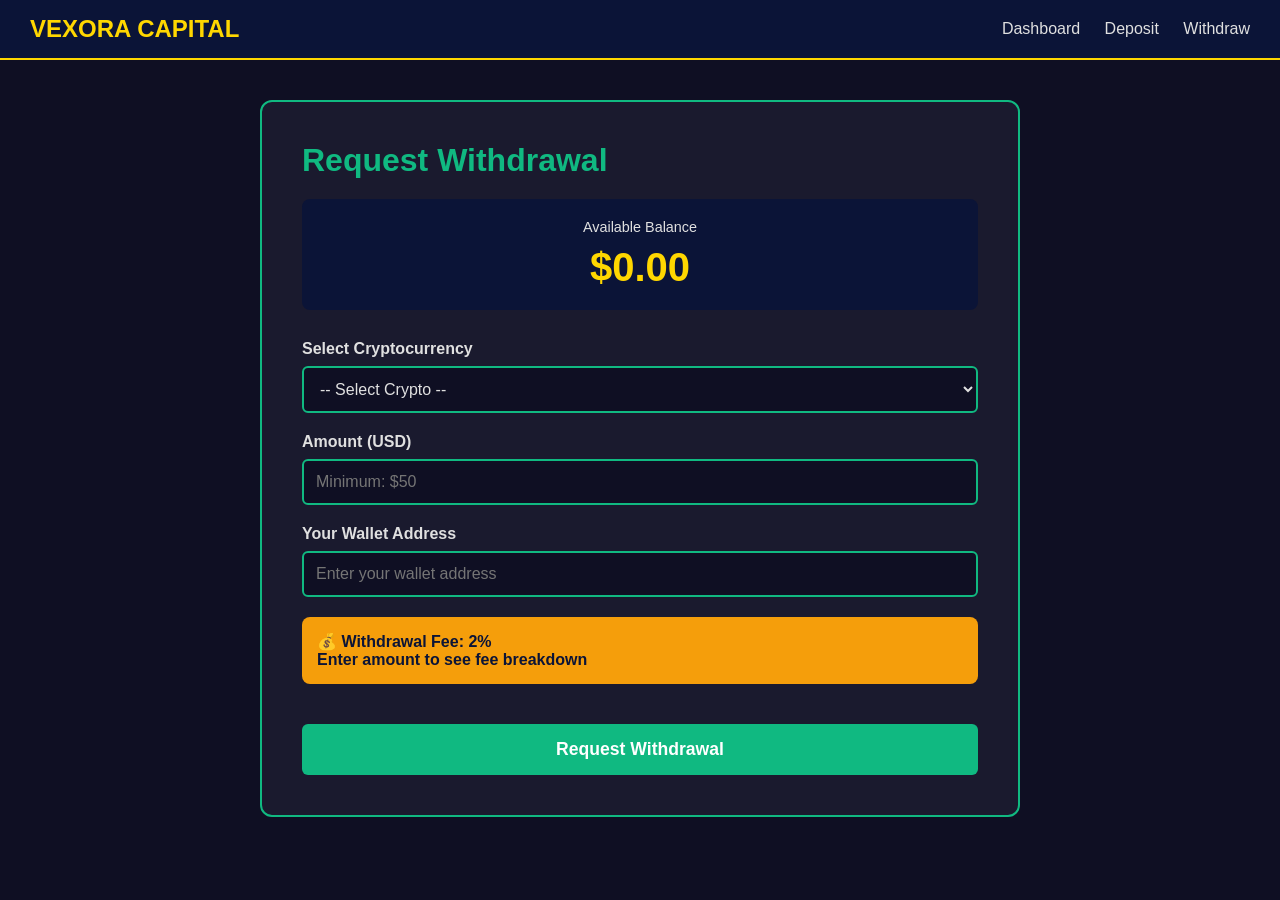
<file: withdraw.html>
<!DOCTYPE html>
<html lang="en">
<head>
    <meta charset="UTF-8">
    <meta name="viewport" content="width=device-width, initial-scale=1.0">
    <title>Withdraw - VEXORA CAPITAL</title>
    <style>
        * { margin: 0; padding: 0; box-sizing: border-box; }
        body { font-family: 'Montserrat', Arial, sans-serif; background: #0f0f23; color: #e0e0e0; }
        .navbar { background: #0B1437; padding: 15px 30px; display: flex; justify-content: space-between; 
                  align-items: center; border-bottom: 2px solid #FFD700; }
        .logo { color: #FFD700; font-size: 1.5rem; font-weight: 900; }
        .nav-links a { color: #e0e0e0; text-decoration: none; margin-left: 20px; }

        .container { max-width: 800px; margin: 40px auto; padding: 0 20px; }
        .card { background: #1a1a2e; padding: 40px; border-radius: 12px; border: 2px solid #10B981; margin-bottom: 20px; }
        h1 { color: #10B981; margin-bottom: 20px; }
        .balance-info { background: #0B1437; padding: 20px; border-radius: 8px; text-align: center; margin-bottom: 30px; }
        .balance-label { color: #e0e0e0; font-size: 0.9rem; }
        .balance-amount { color: #FFD700; font-size: 2.5rem; font-weight: 900; margin-top: 10px; }
        .form-group { margin-bottom: 20px; }
        label { display: block; margin-bottom: 8px; font-weight: 600; }
        select, input { width: 100%; padding: 12px; border: 2px solid #10B981; border-radius: 6px; 
                        background: #0f0f23; color: #e0e0e0; font-size: 1rem; }
        .fee-info { background: #F59E0B; color: #0B1437; padding: 15px; border-radius: 8px; margin: 20px 0; 
                    font-weight: 600; }
        .btn { padding: 15px; background: #10B981; color: white; border: none; border-radius: 6px; 
               font-size: 1.1rem; font-weight: 700; cursor: pointer; width: 100%; margin-top: 20px; }
        .message { padding: 12px; border-radius: 6px; margin-bottom: 20px; }
        .error { background: #EF4444; color: white; }
        .success { background: #10B981; color: white; }
    </style>
</head>
<body>
    <nav class="navbar">
        <div class="logo">VEXORA CAPITAL</div>
        <div class="nav-links">
            <a href="dashboard.html">Dashboard</a>
            <a href="deposit.html">Deposit</a>
            <a href="withdraw.html">Withdraw</a>
        </div>
    </nav>

    <div class="container">
        <div class="card">
            <h1>Request Withdrawal</h1>

            <div class="balance-info">
                <div class="balance-label">Available Balance</div>
                <div class="balance-amount" id="balance">$0.00</div>
            </div>

            <div id="message"></div>

            <form id="withdrawForm">
                <div class="form-group">
                    <label>Select Cryptocurrency</label>
                    <select name="crypto_type" required>
                        <option value="">-- Select Crypto --</option>
                        <option value="BTC">Bitcoin (BTC)</option>
                        <option value="ETH">Ethereum (ETH)</option>
                        <option value="USDT">USDT (TRC-20)</option>
                    </select>
                </div>

                <div class="form-group">
                    <label>Amount (USD)</label>
                    <input type="number" name="amount" id="withdrawAmount" min="50" step="0.01" required 
                           placeholder="Minimum: $50">
                </div>

                <div class="form-group">
                    <label>Your Wallet Address</label>
                    <input type="text" name="wallet_address" required 
                           placeholder="Enter your wallet address">
                </div>

                <div class="fee-info">
                    💰 Withdrawal Fee: 2%<br>
                    <span id="feeCalculation">Enter amount to see fee breakdown</span>
                </div>

                <button type="submit" class="btn">Request Withdrawal</button>
            </form>
        </div>
    </div>

    <script>
        // Load balance
        async function loadBalance() {
            try {
                const response = await fetch('backend/dashboard-backend.php');
                const result = await response.json();
                if (result.success) {
                    document.getElementById('balance').textContent = 
                        '$' + parseFloat(result.data.stats.balance).toFixed(2);
                }
            } catch (error) {
                console.error('Failed to load balance');
            }
        }

        // Calculate fee
        document.getElementById('withdrawAmount').addEventListener('input', function() {
            const amount = parseFloat(this.value) || 0;
            const fee = amount * 0.02;
            const net = amount - fee;
            if (amount > 0) {
                document.getElementById('feeCalculation').innerHTML = 
                    `Amount: $${amount.toFixed(2)} | Fee (2%): $${fee.toFixed(2)} | You receive: $${net.toFixed(2)}`;
            }
        });

        // Submit withdrawal
        document.getElementById('withdrawForm').addEventListener('submit', async (e) => {
            e.preventDefault();
            const formData = new FormData(e.target);
            const messageEl = document.getElementById('message');

            try {
                const response = await fetch('backend/withdraw-process.php', {
                    method: 'POST',
                    body: formData
                });
                const data = await response.json();

                if (data.success) {
                    messageEl.innerHTML = '<div class="message success">' + data.message + '</div>';
                    e.target.reset();
                    document.getElementById('feeCalculation').textContent = 'Enter amount to see fee breakdown';
                    setTimeout(() => window.location.href = 'dashboard.html', 3000);
                } else {
                    messageEl.innerHTML = '<div class="message error">' + data.message + '</div>';
                }
            } catch (error) {
                messageEl.innerHTML = '<div class="message error">Request failed. Please try again.</div>';
            }
        });

        loadBalance();
    </script>
</body>
</html>
</file>
